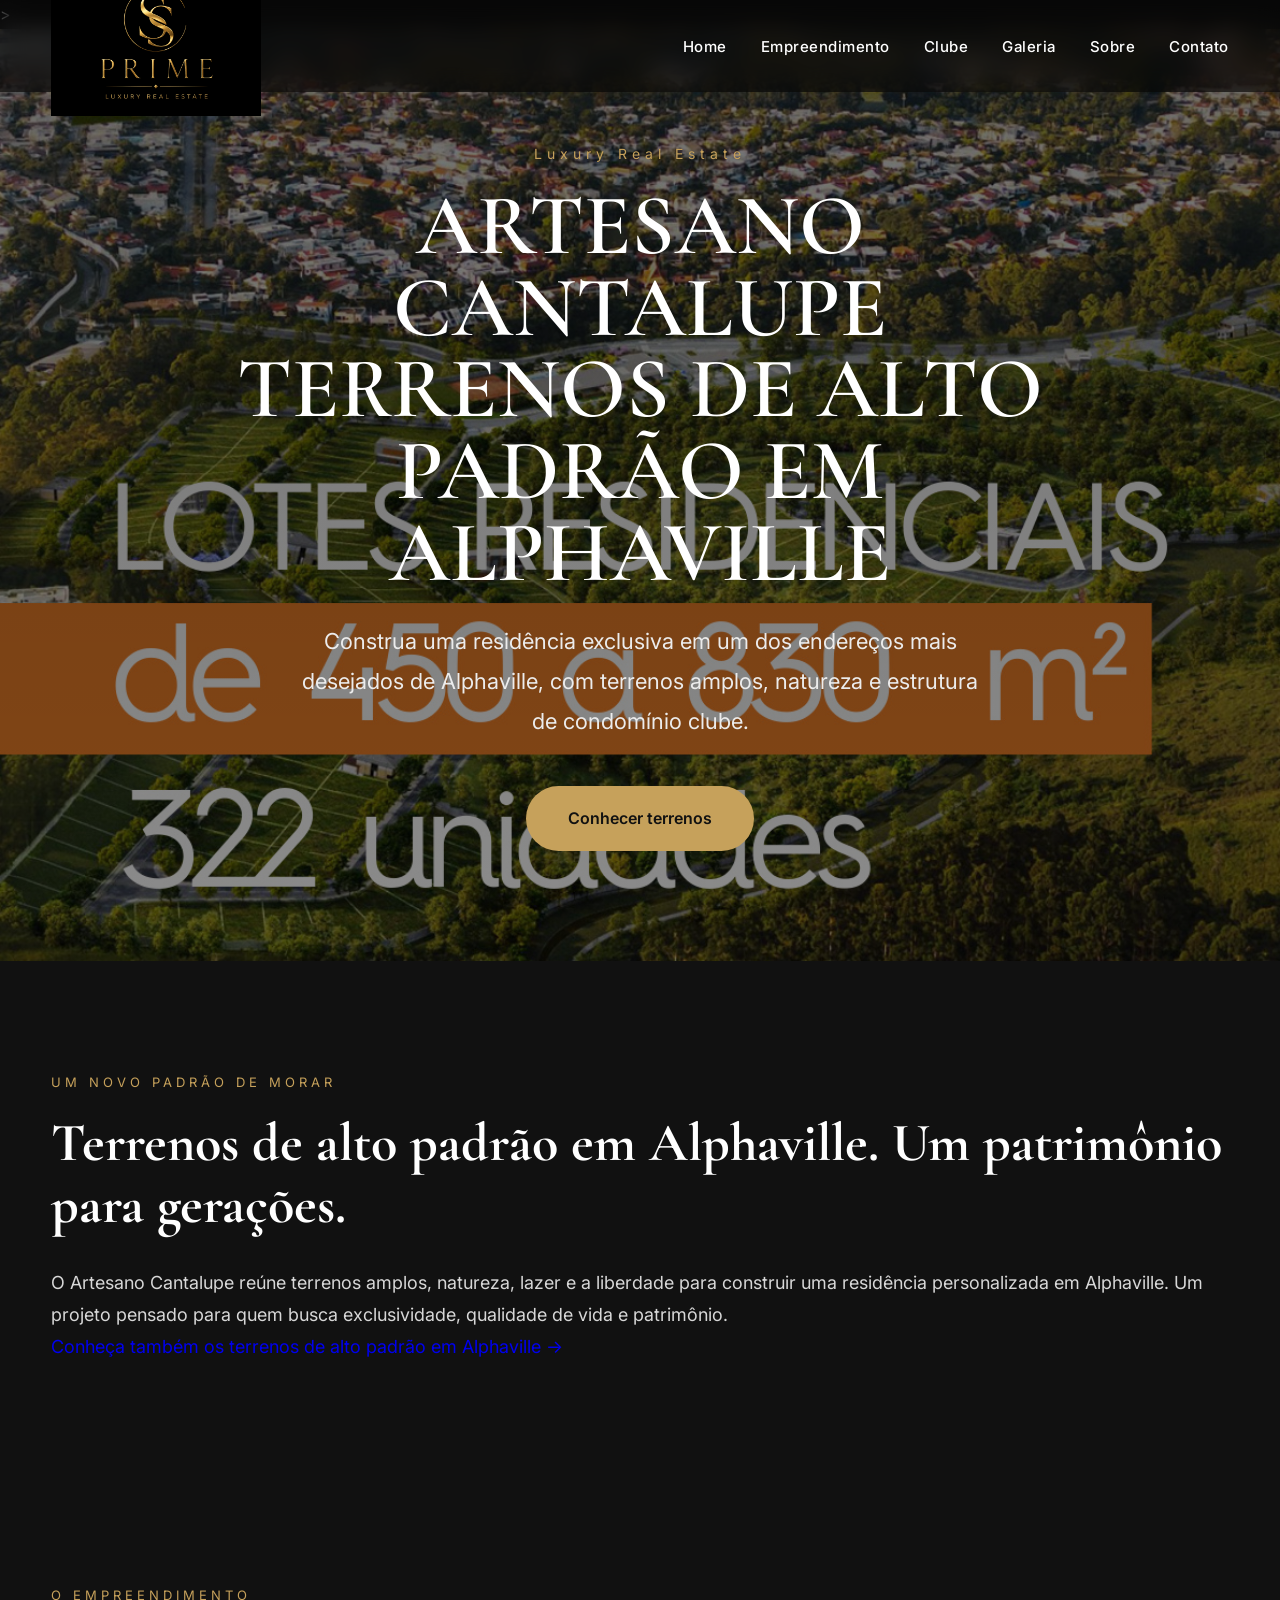
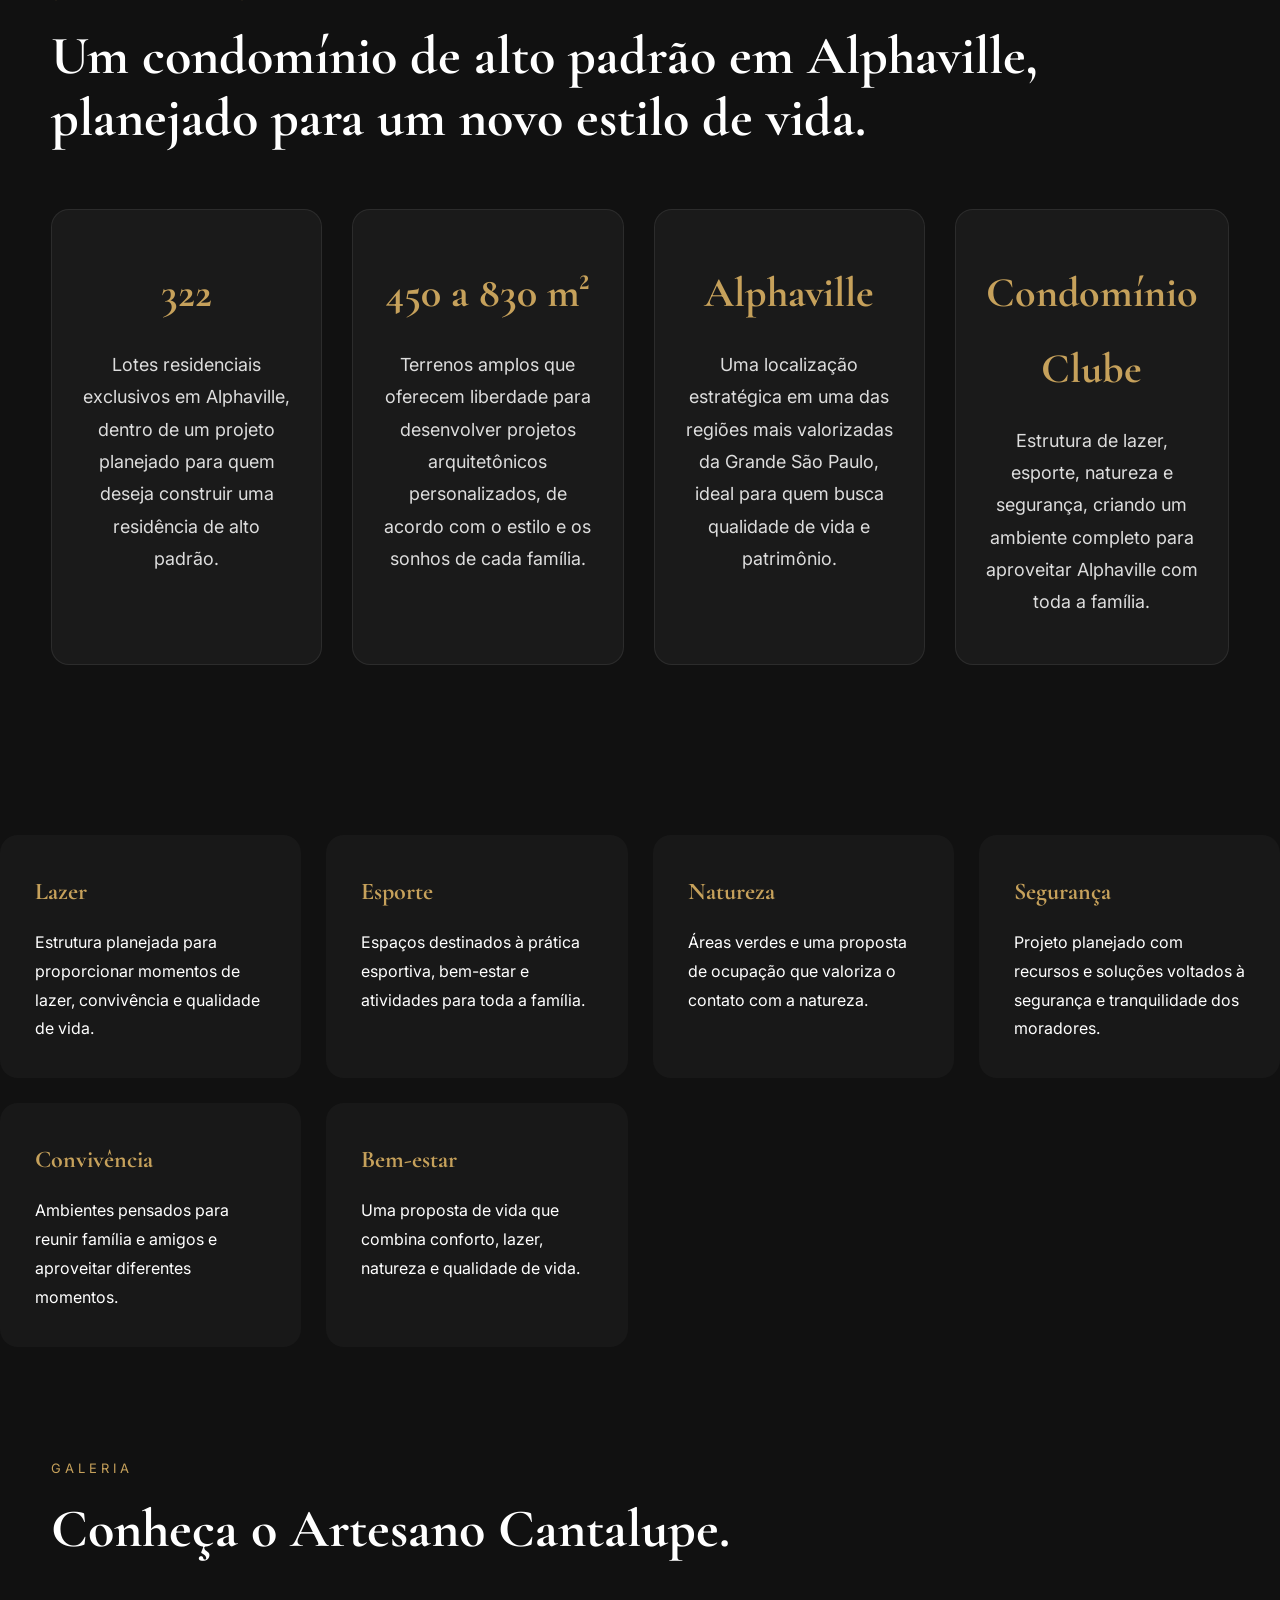
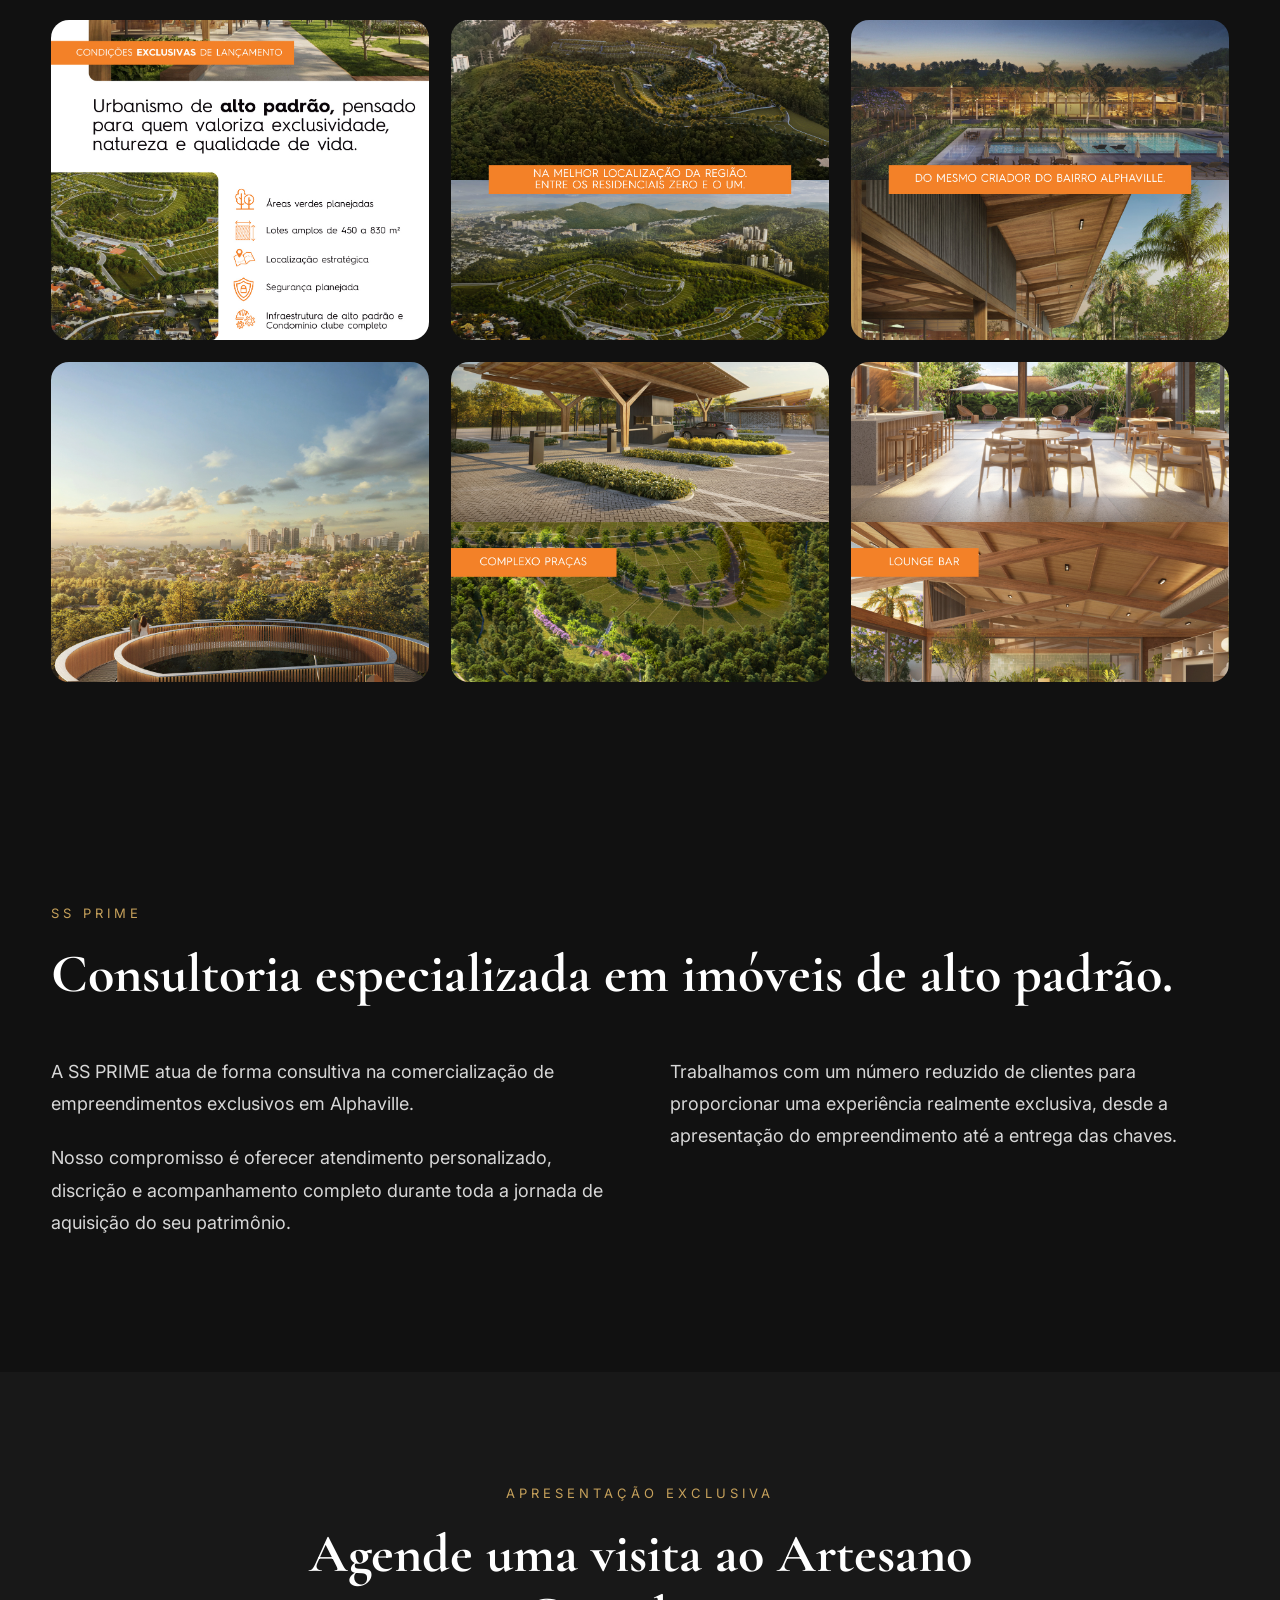
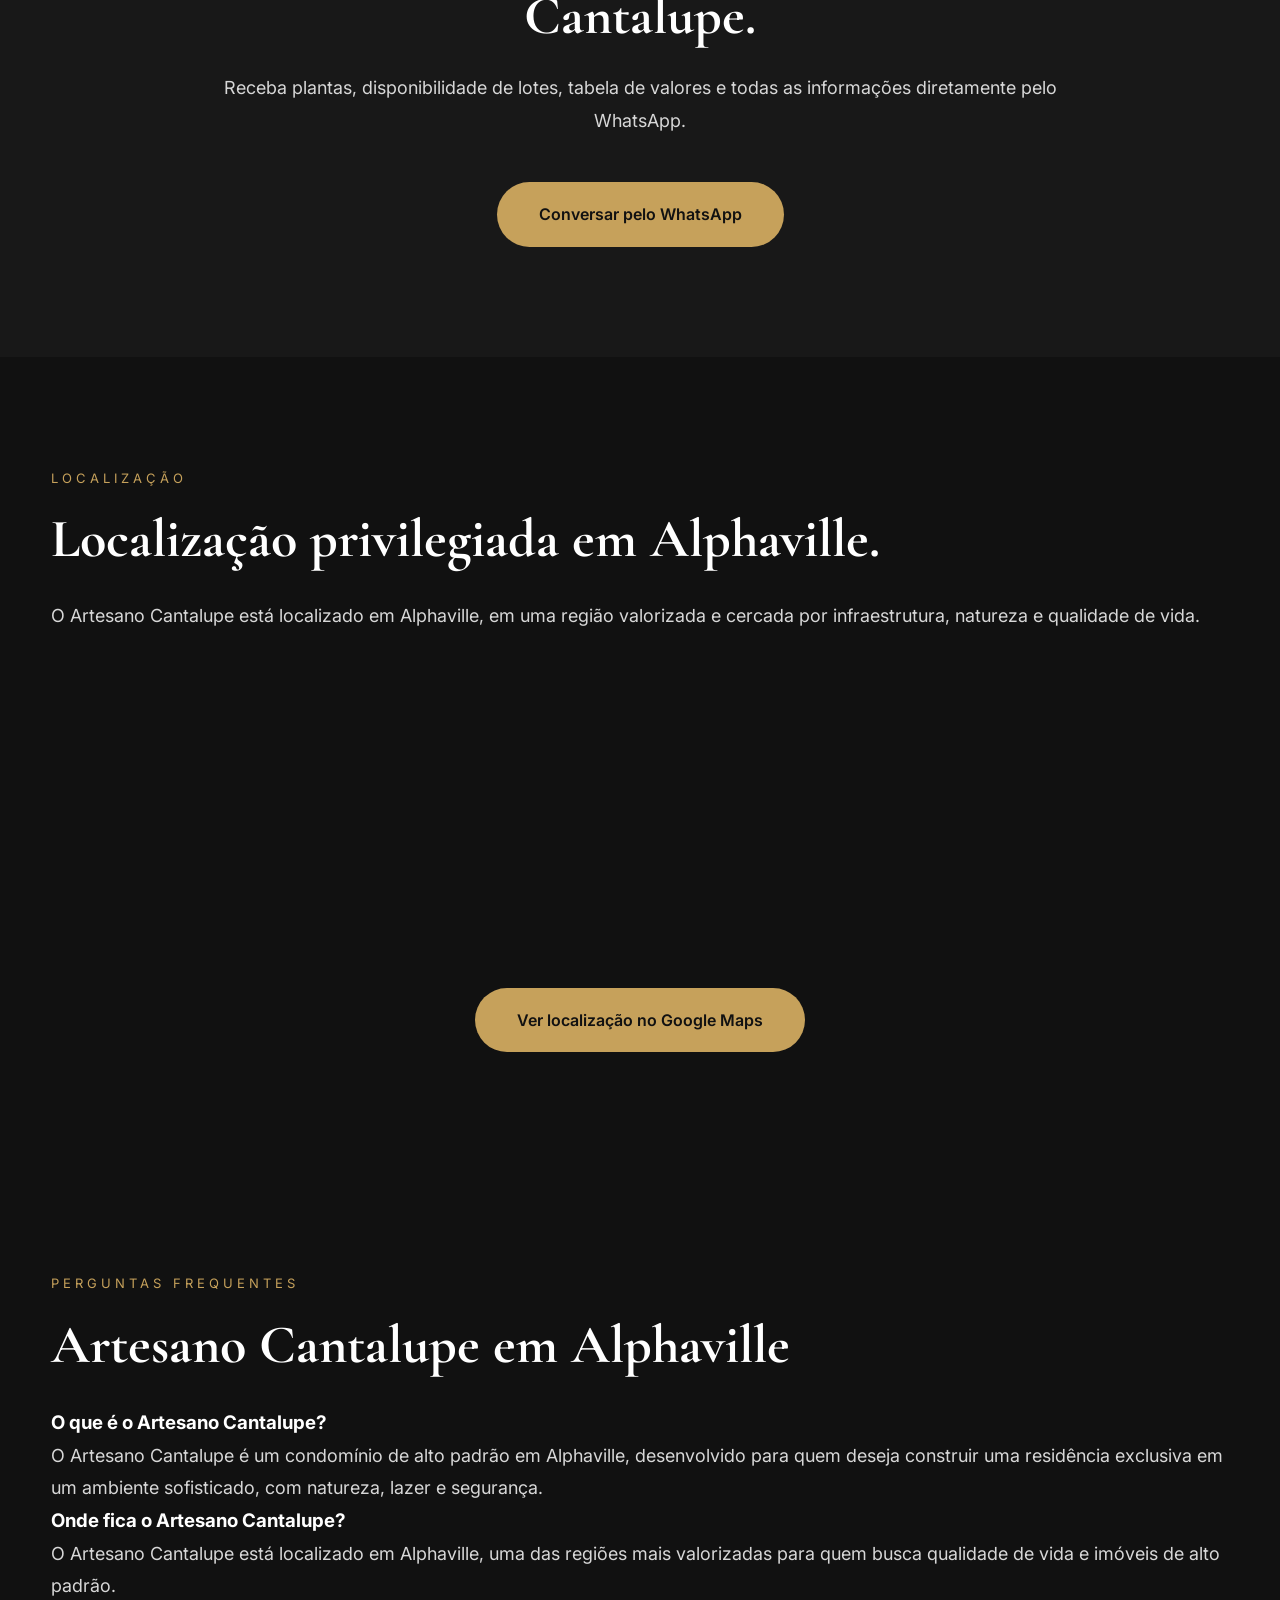
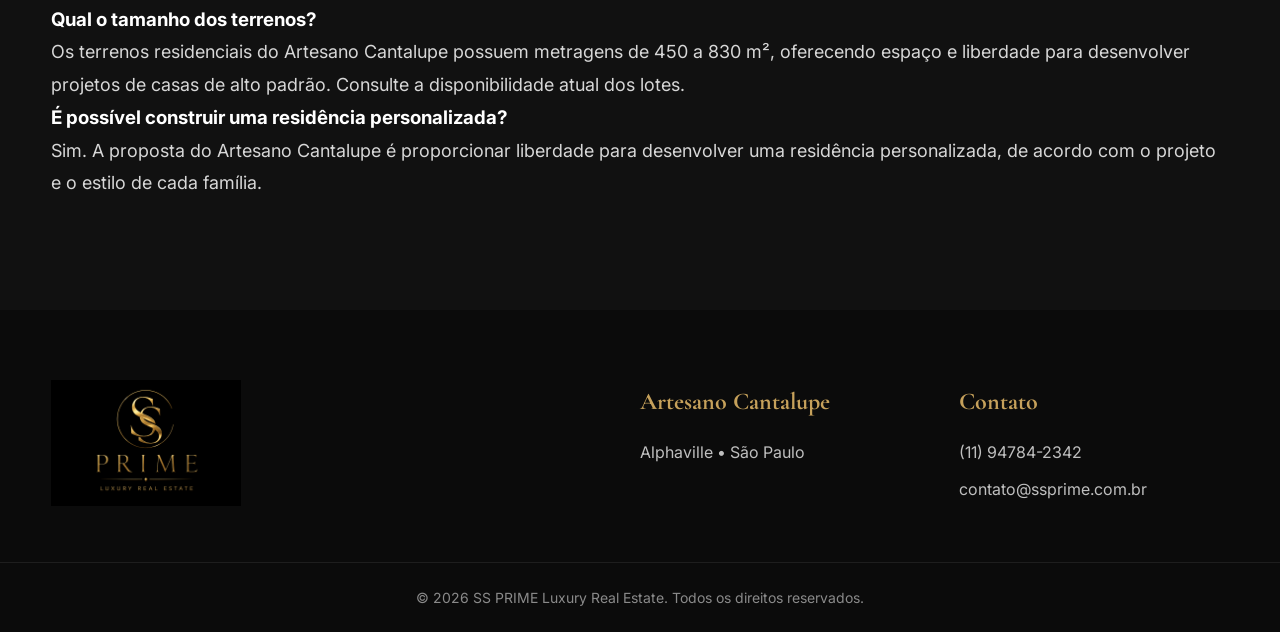
<file: index.html>
<!DOCTYPE html>
<html lang="pt-BR">

<head>

<meta charset="UTF-8">
<meta name="viewport" content="width=device-width, initial-scale=1.0">

<title>Artesano Cantalupe | Terrenos de Alto Padrão em Alphaville | SS PRIME</title>>

<meta name="description"
content="Artesano Cantalupe em Alphaville: terrenos de alto padrão para construir sua residência exclusiva. Conheça os lotes, localização e estrutura do empreendimento com a SS PRIME.">
<meta name="keywords"
    
content="Alphaville, Artesano Cantalupe, Terrenos, Condomínio de Luxo, SS PRIME">

<meta name="author" content="SS PRIME">

<link rel="icon" href="favicon.ico">

<link rel="stylesheet" href="assets/css/style.css">

<link rel="preconnect" href="https://fonts.googleapis.com">

<link rel="preconnect" href="https://fonts.gstatic.com" crossorigin>

<link href="https://fonts.googleapis.com/css2?family=Cormorant+Garamond:wght@400;500;600;700&family=Inter:wght@300;400;500;600&display=swap" rel="stylesheet">

</head>

<body>

<!-- ===========================
HEADER
=========================== -->

<header id="topo">

    <div class="container header-container">

        <a href="#" class="logo">

            <img src="assets/images/logo.png" alt="SS PRIME">

        </a>

        <nav>

            <ul>

                <li><a href="#hero">Home</a></li>

                <li><a href="#empreendimento">Empreendimento</a></li>

                <li><a href="#clube">Clube</a></li>

                <li><a href="#galeria">Galeria</a></li>

                <li><a href="#sobre">Sobre</a></li>

                <li><a href="#contato">Contato</a></li>

            </ul>

        </nav>

    </div>

</header>

<!-- ===========================
HERO
=========================== -->

<section id="hero">

    <div class="hero-overlay"></div>

    <div class="container hero-content">

        <span class="hero-tag">

            Luxury Real Estate

        </span>

       <h1>

    ARTESANO CANTALUPE<br>

    TERRENOS DE ALTO PADRÃO EM ALPHAVILLE

</h1>

<p>

    Construa uma residência exclusiva em um dos endereços
    mais desejados de Alphaville, com terrenos amplos,
    natureza e estrutura de condomínio clube.

</p>
        <a
        href="https://wa.me/5511947842342?text=Olá,%20gostaria%20de%20conhecer%20os%20terrenos%20do%20Artesano%20Cantalupe."
        class="botao">

            Conhecer terrenos

        </a>

    </div>

</section>
<!-- ===========================
CONCEITO
=========================== -->

<section id="conceito">

    <div class="container">

        <span class="subtitulo">

            UM NOVO PADRÃO DE MORAR

        </span>

        <h2>

            Terrenos de alto padrão em Alphaville.
            Um patrimônio para gerações.

        </h2>

        <p>

            <p>

                O Artesano Cantalupe reúne terrenos amplos,
                natureza, lazer e a liberdade para construir
                uma residência personalizada em Alphaville.
                Um projeto pensado para quem busca exclusividade,
                qualidade de vida e patrimônio.

</p>
        </p>

        
        <p>
            <a href="terrenos-alto-padrao-alphaville">
                Conheça também os terrenos de alto padrão em Alphaville →
            </a>
        </p>
    </div>

</section>
<!-- ===========================
EMPREENDIMENTO
=========================== -->

<section id="empreendimento">

    <div class="container">

        <span class="subtitulo">
            O EMPREENDIMENTO
        </span>

        <h2>
        
        Um condomínio de alto padrão em Alphaville,
        planejado para um novo estilo de vida.
                
        </h2>

        <div class="cards">

    <article class="card">

        <h3>322</h3>

        <p>
            Lotes residenciais exclusivos em Alphaville,
            dentro de um projeto planejado para quem deseja
            construir uma residência de alto padrão.
        </p>

    </article>


    <article class="card">

        <h3>450 a 830 m²</h3>

        <p>
            Terrenos amplos que oferecem liberdade para
            desenvolver projetos arquitetônicos personalizados,
            de acordo com o estilo e os sonhos de cada família.
        </p>

    </article>


    <article class="card">

        <h3>Alphaville</h3>

        <p>
            Uma localização estratégica em uma das regiões
            mais valorizadas da Grande São Paulo, ideal para
            quem busca qualidade de vida e patrimônio.
        </p>

    </article>


    <article class="card">

        <h3>Condomínio Clube</h3>

        <p>
            Estrutura de lazer, esporte, natureza e segurança,
            criando um ambiente completo para aproveitar
            Alphaville com toda a família.
        </p>

    </article>

</div>
    </div>

</section>

<!-- ===========================
CLUBE
=========================== -->

<div class="grid-clube">

    <div class="bloco">
        <h3>Lazer</h3>
        <p>
            Estrutura planejada para proporcionar
            momentos de lazer, convivência e qualidade de vida.
        </p>
    </div>

    <div class="bloco">
        <h3>Esporte</h3>
        <p>
            Espaços destinados à prática esportiva,
            bem-estar e atividades para toda a família.
        </p>
    </div>

    <div class="bloco">
        <h3>Natureza</h3>
        <p>
            Áreas verdes e uma proposta de ocupação que
            valoriza o contato com a natureza.
        </p>
    </div>

    <div class="bloco">
        <h3>Segurança</h3>
        <p>
            Projeto planejado com recursos e soluções
            voltados à segurança e tranquilidade dos moradores.
        </p>
    </div>

    <div class="bloco">
        <h3>Convivência</h3>
        <p>
            Ambientes pensados para reunir família e amigos
            e aproveitar diferentes momentos.
        </p>
    </div>

    <div class="bloco">
        <h3>Bem-estar</h3>
        <p>
            Uma proposta de vida que combina conforto,
            lazer, natureza e qualidade de vida.
        </p>
    </div>

</div>
<!-- ===========================
GALERIA
=========================== -->

<section id="galeria">

    <div class="container">

        <span class="subtitulo">

            GALERIA

        </span>

        <h2>

            Conheça o Artesano Cantalupe.

        </h2>

        <div class="galeria-grid">

            <img src="assets/images/galeria/foto1.jpg" alt="Artesano Cantalupe" loading="lazy">

            <img src="assets/images/galeria/foto2.jpg" alt="Artesano Cantalupe" loading="lazy">

            <img src="assets/images/galeria/foto3.jpg" alt="Artesano Cantalupe" loading="lazy">

            <img src="assets/images/galeria/foto4.jpg" alt="Artesano Cantalupe" loading="lazy">

            <img src="assets/images/galeria/foto5.jpg" alt="Artesano Cantalupe" loading="lazy">

            <img src="assets/images/galeria/foto6.jpg" alt="Artesano Cantalupe" loading="lazy">

        </div>

    </div>

</section>
<!-- ===========================
SOBRE
=========================== -->

<section id="sobre">

    <div class="container">

        <span class="subtitulo">

            SS PRIME

        </span>

        <h2>

            Consultoria especializada em imóveis de alto padrão.

        </h2>

        <div class="sobre-grid">

            <div>

                <p>

                    A SS PRIME atua de forma consultiva na comercialização
                    de empreendimentos exclusivos em Alphaville.

                </p>

                <p>

                    Nosso compromisso é oferecer atendimento personalizado,
                    discrição e acompanhamento completo durante toda
                    a jornada de aquisição do seu patrimônio.

                </p>

            </div>

            <div>

                <p>

                    Trabalhamos com um número reduzido de clientes para
                    proporcionar uma experiência realmente exclusiva,
                    desde a apresentação do empreendimento até a entrega
                    das chaves.

                </p>

            </div>

        </div>

    </div>

</section>

<!-- ===========================
CONTATO
=========================== -->

<section id="contato">

    <div class="container contato-box">

        <span class="subtitulo">

            APRESENTAÇÃO EXCLUSIVA

        </span>

        <h2>

            Agende uma visita ao Artesano Cantalupe.

        </h2>

        <p>

            Receba plantas, disponibilidade de lotes,
            tabela de valores e todas as informações
            diretamente pelo WhatsApp.

        </p>

        <a href="https://wa.me/5511947842342?text=Olá,%20gostaria%20de%20conhecer%20o%20Artesano%20Cantalupe."
           class="botao">

            Conversar pelo WhatsApp

        </a>

    </div>

</section>

<!-- ===========================
LOCALIZAÇÃO
=========================== -->

<section id="localizacao">

    <div class="container">

        <span class="subtitulo">
            LOCALIZAÇÃO
        </span>

        <h2>
            Localização privilegiada em Alphaville.
        </h2>

        <p>
            O Artesano Cantalupe está localizado em Alphaville,
            em uma região valorizada e cercada por infraestrutura,
            natureza e qualidade de vida.
        </p>

        <div style="width: 100%; height: 300px; margin-top: 30px; border-radius: 12px; overflow: hidden;">

            <iframe
                src="https://www.google.com/maps?q=-23.476344639559052,-46.838232284623814&z=16&output=embed"
                width="100%"
                height="100%"
                style="border:0;"
                allowfullscreen=""
                loading="lazy"
                referrerpolicy="no-referrer-when-downgrade">
            </iframe>

        </div>

        <div style="text-align: center; margin-top: 25px;">

            <a
                href="https://www.google.com/maps?q=-23.476344639559052,-46.838232284623814"
                target="_blank"
                rel="noopener"
                class="botao">

                Ver localização no Google Maps

            </a>

        </div>

    </div>

</section>
    
<!-- ===========================
FAQ
=========================== -->

<section id="faq">

    <div class="container">

        <span class="subtitulo">
            PERGUNTAS FREQUENTES
        </span>

        <h2>
            Artesano Cantalupe em Alphaville
        </h2>

        <div class="faq-item">

            <h3>O que é o Artesano Cantalupe?</h3>

            <p>
                O Artesano Cantalupe é um condomínio de alto padrão
                em Alphaville, desenvolvido para quem deseja construir
                uma residência exclusiva em um ambiente sofisticado,
                com natureza, lazer e segurança.
            </p>

        </div>

        <div class="faq-item">

            <h3>Onde fica o Artesano Cantalupe?</h3>

            <p>
                O Artesano Cantalupe está localizado em Alphaville,
                uma das regiões mais valorizadas para quem busca
                qualidade de vida e imóveis de alto padrão.
            </p>

        </div>

        <div class="faq-item">

            <h3>Qual o tamanho dos terrenos?</h3>

     <p>

            Os terrenos residenciais do Artesano Cantalupe possuem
            metragens de 450 a 830 m², oferecendo espaço e liberdade
            para desenvolver projetos de casas de alto padrão.
            Consulte a disponibilidade atual dos lotes.


     </p>

        </div>

        <div class="faq-item">

            <h3>É possível construir uma residência personalizada?</h3>

            <p>
                Sim. A proposta do Artesano Cantalupe é proporcionar
                liberdade para desenvolver uma residência personalizada,
                de acordo com o projeto e o estilo de cada família.
            </p>

        </div>

    </div>

</section>
    
    
<!-- ===========================
FOOTER
=========================== -->

<footer>

    <div class="container footer-grid">

        <div>

            <img src="assets/images/logo.png"
                 alt="SS PRIME"
                 class="footer-logo">

        </div>

        <div>

            <h4>

                Artesano Cantalupe

            </h4>

            <p>

                Alphaville • São Paulo

            </p>

        </div>

        <div>

            <h4>

                Contato

            </h4>

            <p>

                (11) 94784-2342

            </p>

            <p>

                contato@ssprime.com.br

            </p>

        </div>

    </div>

    <div class="copyright">

        © 2026 SS PRIME Luxury Real Estate.
        Todos os direitos reservados.

    </div>

</footer>

<script src="assets/js/main.js"></script>

</body>

</html>
</file>
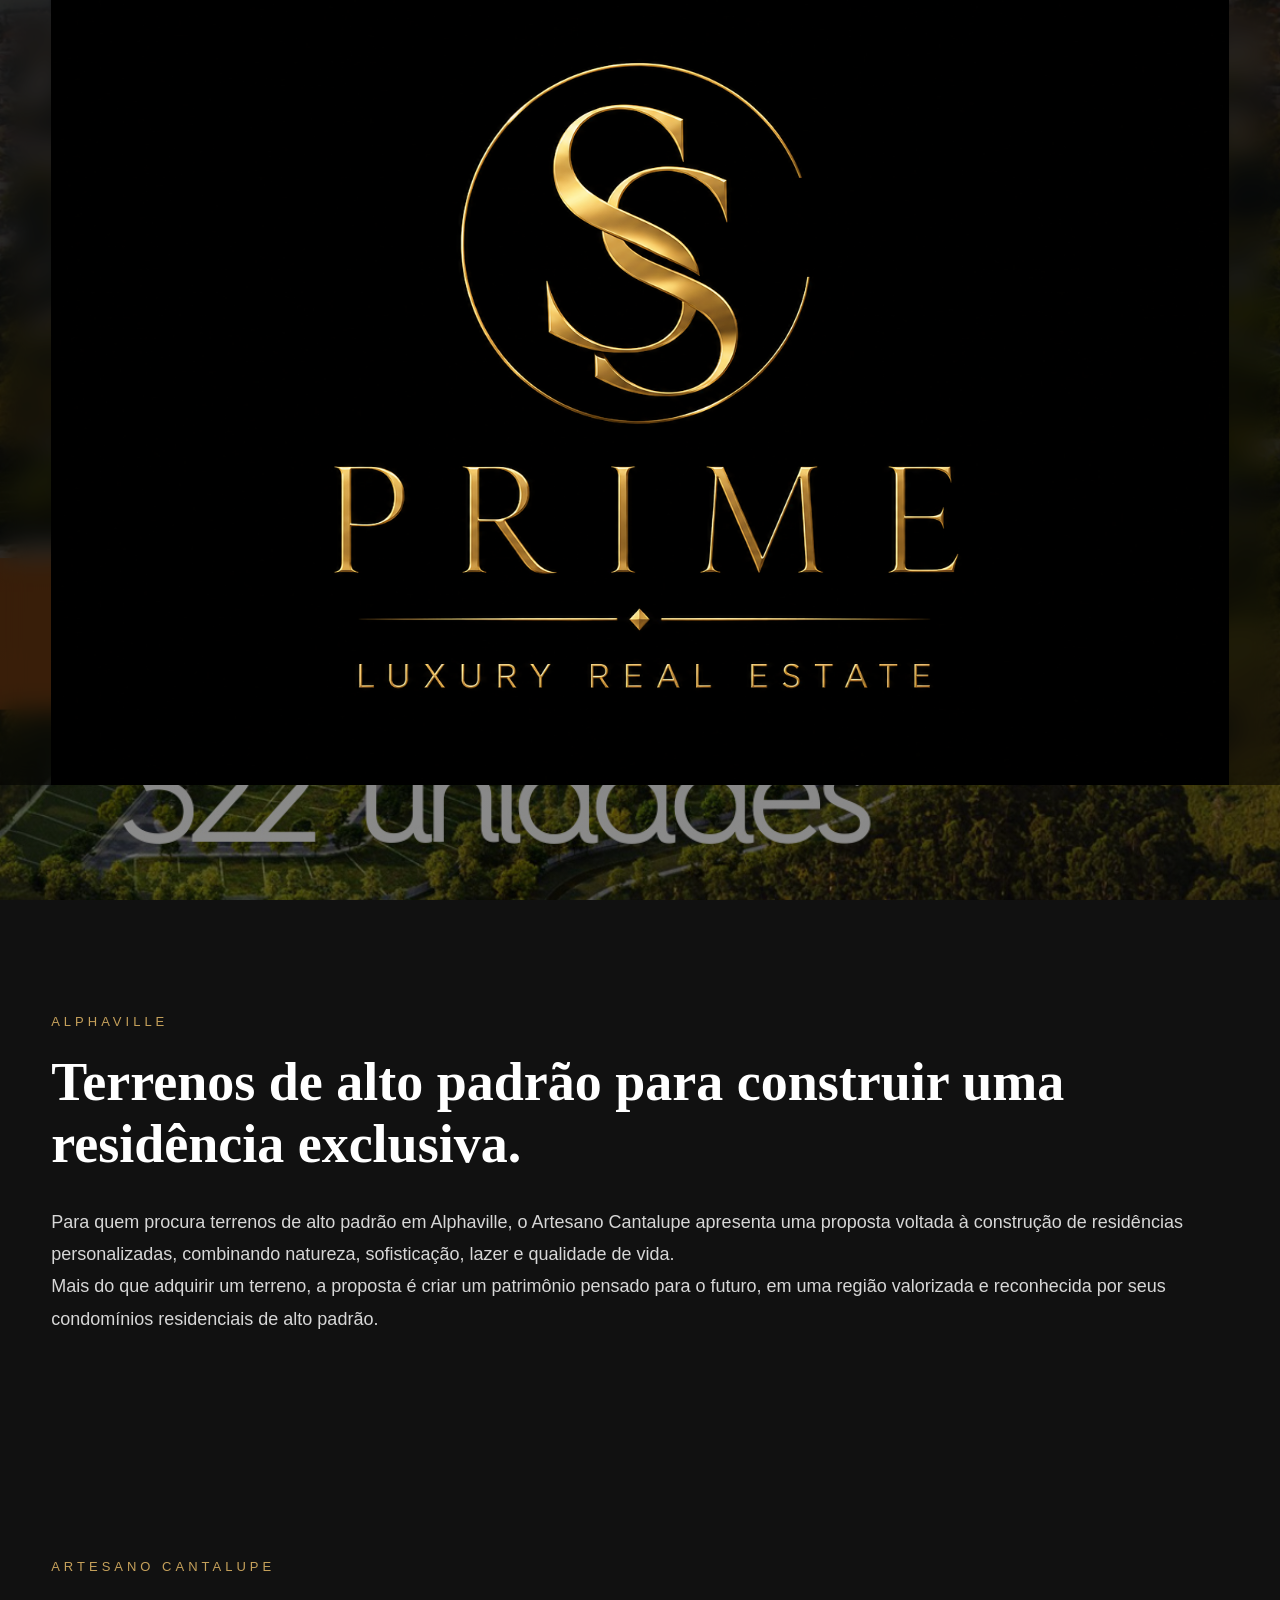
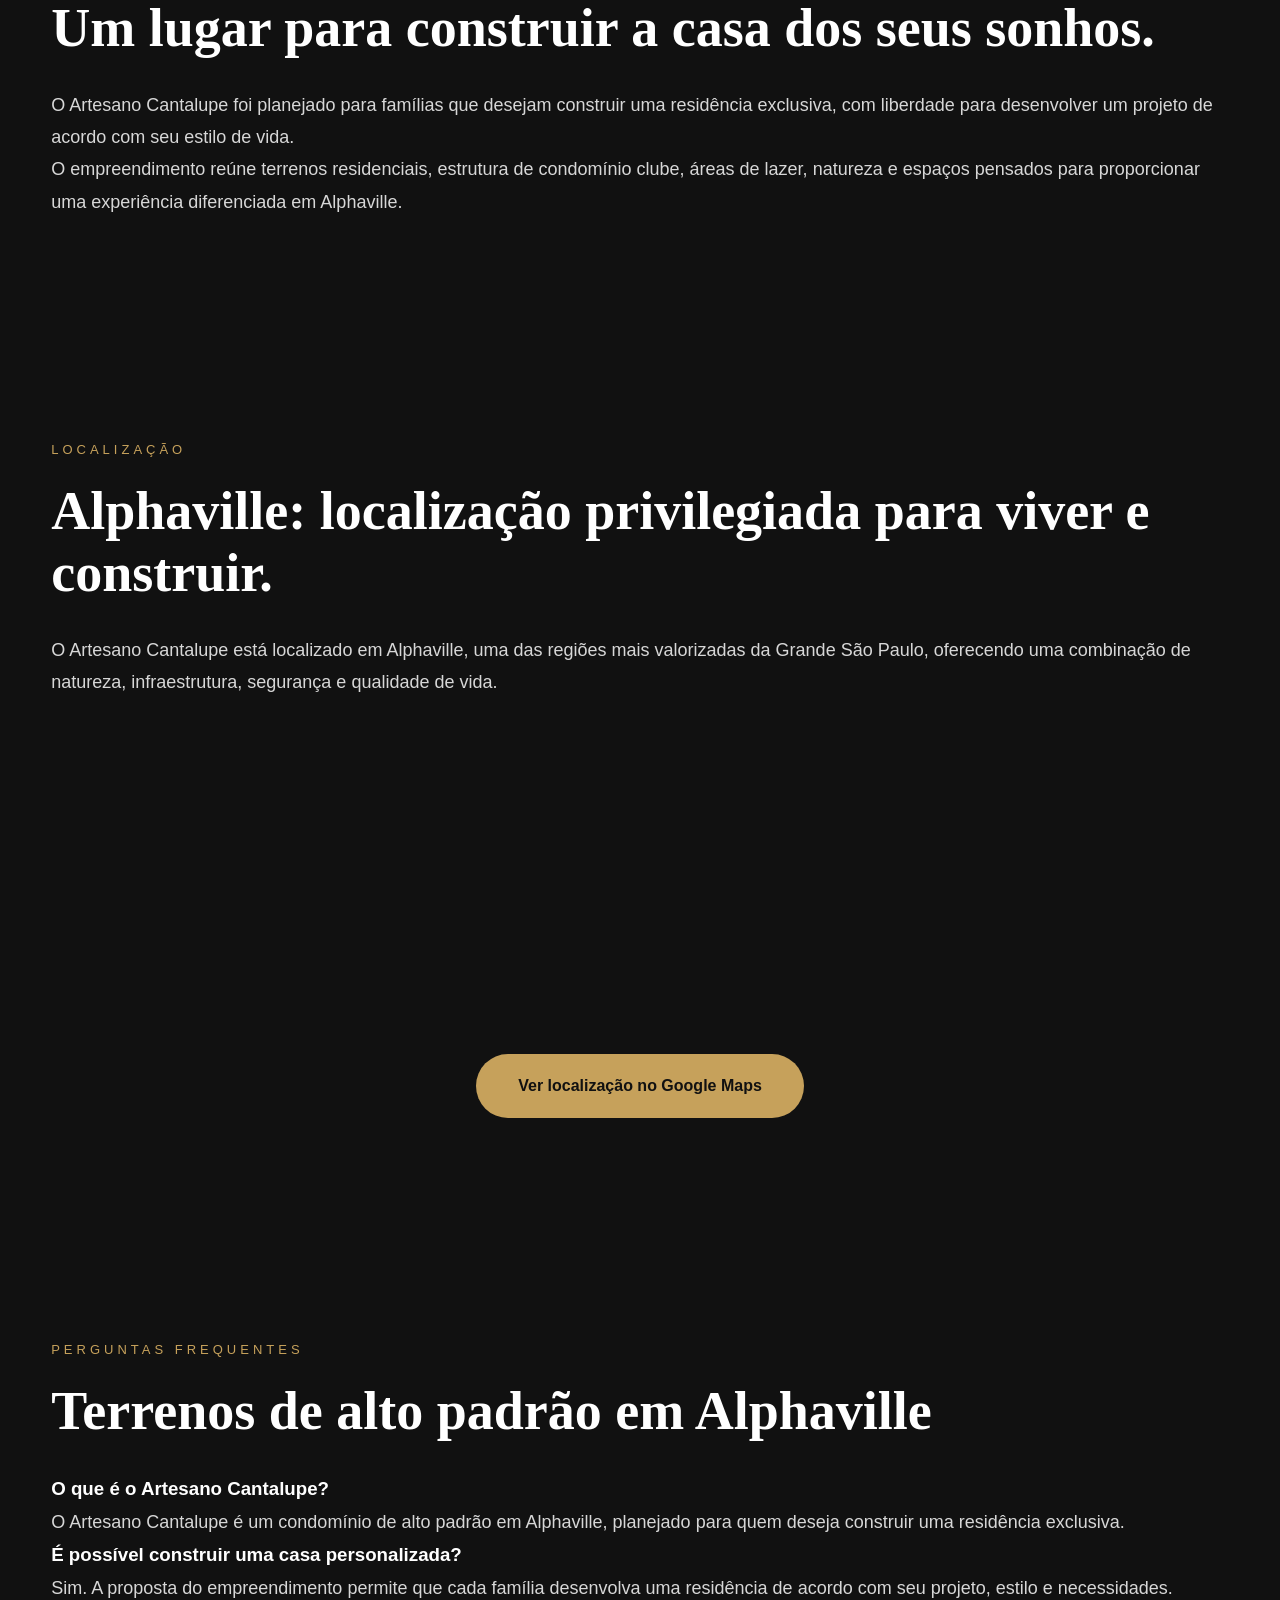
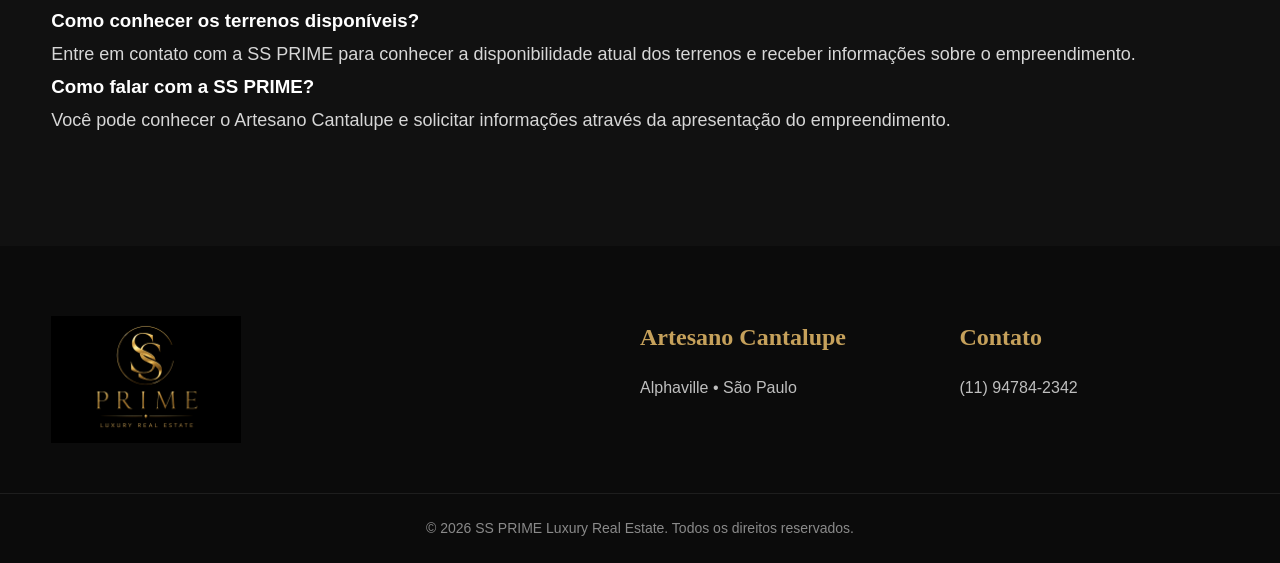
<file: terrenos-alto-padrao-alphaville.html>
<!DOCTYPE html>
<html lang="pt-BR">

<head>

    <meta charset="UTF-8">

    <meta name="viewport" content="width=device-width, initial-scale=1.0">

    <title>Terrenos de Alto Padrão em Alphaville | Artesano Cantalupe | SS PRIME</title>

    <meta name="description"
          content="Encontre terrenos de alto padrão em Alphaville para construir uma residência exclusiva. Conheça o Artesano Cantalupe e sua proposta de qualidade de vida, natureza, lazer e sofisticação.">

    <meta name="keywords"
          content="terrenos de alto padrão em Alphaville, terrenos Alphaville, lotes Alphaville, Artesano Cantalupe, terrenos de luxo, SS PRIME">
    <link rel="canonical" href="https://ss-prime-site.sandro-bispocorretor.workers.dev/terrenos-alto-padrao-alphaville">
    
    <link rel="icon" href="assets/images/favicon.png">

    <link rel="stylesheet" href="assets/css/style.css">

</head>

<body>

<!-- ===========================
HEADER
=========================== -->

<header>

    <div class="container">

        <a href="index.html">

            <img src="assets/images/logo.png"
                 alt="SS PRIME Luxury Real Estate"
                 class="logo">

        </a>

    </div>

</header>


<!-- ===========================
CONTEÚDO
=========================== -->

<section id="hero">

    <div class="hero-overlay"></div>

    <div class="container hero-content">

        <span class="hero-tag">
            SS PRIME • LUXURY REAL ESTATE
        </span>

        <h1>
            TERRENOS DE ALTO PADRÃO<br>
            EM ALPHAVILLE
        </h1>

        <p>
            Encontre o espaço ideal para construir uma
            residência exclusiva no Artesano Cantalupe.
        </p>

        <a
            href="index.html"
            class="botao">

            Conheça o Artesano Cantalupe

        </a>

    </div>

</section>


<!-- ===========================
INTRODUÇÃO
=========================== -->

<section>

    <div class="container">

        <span class="subtitulo">
            ALPHAVILLE
        </span>

        <h2>
            Terrenos de alto padrão para construir
            uma residência exclusiva.
        </h2>

        <p>
            Para quem procura terrenos de alto padrão em Alphaville,
            o Artesano Cantalupe apresenta uma proposta voltada à
            construção de residências personalizadas, combinando
            natureza, sofisticação, lazer e qualidade de vida.
        </p>

        <p>
            Mais do que adquirir um terreno, a proposta é criar um
            patrimônio pensado para o futuro, em uma região valorizada
            e reconhecida por seus condomínios residenciais de alto padrão.
        </p>

    </div>

</section>


<!-- ===========================
ARTESANO CANTALUPE
=========================== -->

<section id="artesano">

    <div class="container">

        <span class="subtitulo">
            ARTESANO CANTALUPE
        </span>

        <h2>
            Um lugar para construir
            a casa dos seus sonhos.
        </h2>

        <p>
            O Artesano Cantalupe foi planejado para famílias que
            desejam construir uma residência exclusiva, com liberdade
            para desenvolver um projeto de acordo com seu estilo de vida.
        </p>

        <p>
            O empreendimento reúne terrenos residenciais, estrutura
            de condomínio clube, áreas de lazer, natureza e espaços
            pensados para proporcionar uma experiência diferenciada
            em Alphaville.
        </p>

    </div>

</section>


<!-- ===========================
LOCALIZAÇÃO
=========================== -->

<section id="localizacao">

    <div class="container">

        <span class="subtitulo">
            LOCALIZAÇÃO
        </span>

        <h2>
            Alphaville: localização privilegiada
            para viver e construir.
        </h2>

        <p>
            O Artesano Cantalupe está localizado em Alphaville,
            uma das regiões mais valorizadas da Grande São Paulo,
            oferecendo uma combinação de natureza, infraestrutura,
            segurança e qualidade de vida.
        </p>

        <div style="width:100%; height:300px; margin-top:30px; border-radius:12px; overflow:hidden;">

            <iframe
                src="https://www.google.com/maps?q=-23.476344639559052,-46.838232284623814&z=16&output=embed"
                width="100%"
                height="100%"
                style="border:0;"
                allowfullscreen=""
                loading="lazy"
                referrerpolicy="no-referrer-when-downgrade">
            </iframe>

        </div>

        <div style="text-align:center; margin-top:25px;">

            <a
                href="https://www.google.com/maps?q=-23.476344639559052,-46.838232284623814"
                target="_blank"
                rel="noopener"
                class="botao">

                Ver localização no Google Maps

            </a>

        </div>

    </div>

</section>


<!-- ===========================
FAQ
=========================== -->

<section id="faq">

    <div class="container">

        <span class="subtitulo">
            PERGUNTAS FREQUENTES
        </span>

        <h2>
            Terrenos de alto padrão em Alphaville
        </h2>

        <div class="faq-item">

            <h3>
                O que é o Artesano Cantalupe?
            </h3>

            <p>
                O Artesano Cantalupe é um condomínio de alto padrão
                em Alphaville, planejado para quem deseja construir
                uma residência exclusiva.
            </p>

        </div>

        <div class="faq-item">

            <h3>
                É possível construir uma casa personalizada?
            </h3>

            <p>
                Sim. A proposta do empreendimento permite que cada
                família desenvolva uma residência de acordo com seu
                projeto, estilo e necessidades.
            </p>

        </div>

        <div class="faq-item">

            <h3>
                Como conhecer os terrenos disponíveis?
            </h3>

            <p>
                Entre em contato com a SS PRIME para conhecer a
                disponibilidade atual dos terrenos e receber
                informações sobre o empreendimento.
            </p>

        </div>

        <div class="faq-item">

            <h3>
                Como falar com a SS PRIME?
            </h3>

            <p>
                Você pode conhecer o Artesano Cantalupe e solicitar
                informações através da apresentação do empreendimento.
            </p>

        </div>

    </div>

</section>


<!-- ===========================
RODAPÉ
=========================== -->

<footer>

    <div class="container footer-grid">

        <div>

            <img src="assets/images/logo.png"
                 alt="SS PRIME"
                 class="footer-logo">

        </div>

        <div>

            <h4>
                Artesano Cantalupe
            </h4>

            <p>
                Alphaville • São Paulo
            </p>

        </div>

        <div>

            <h4>
                Contato
            </h4>

            <p>
                (11) 94784-2342
            </p>

        </div>

    </div>

    <div class="copyright">

        © 2026 SS PRIME Luxury Real Estate.
        Todos os direitos reservados.

    </div>

</footer>


</body>

</html>
</file>
<file: assets/css/style.css>
/* ===========================================================
   SS PRIME | Luxury Real Estate
   =========================================================== */

:root{

    --preto:#111111;
    --preto2:#1a1a1a;
    --ouro:#c6a15b;
    --ouro-hover:#d6b777;
    --branco:#ffffff;
    --cinza:#d8d8d8;

}

*{

    margin:0;
    padding:0;
    box-sizing:border-box;

}

html{

    scroll-behavior:smooth;

}

body{

    background:var(--preto);
    color:var(--branco);
    font-family:'Inter',sans-serif;
    line-height:1.8;
    overflow-x:hidden;

}

img{

    max-width:100%;
    display:block;

}

a{

    text-decoration:none;

}

.container{

    width:min(92%,1200px);
    margin:auto;

}

/* ===========================================================
HEADER
=========================================================== */

header{

    position:fixed;

    top:0;
    left:0;

    width:100%;

    z-index:999;

    background:rgba(0,0,0,.55);

    backdrop-filter:blur(12px);

    transition:.35s;

}

.header-container{

    height:92px;

    display:flex;

    justify-content:space-between;

    align-items:center;

}

.logo img{

    width:210px;

    transition:.35s;

}

.logo img:hover{

    transform:scale(1.03);

}

/* ===========================================================
MENU
=========================================================== */

nav ul{

    display:flex;

    gap:34px;

    list-style:none;

}

nav a{

    color:#fff;

    font-size:15px;

    font-weight:500;

    letter-spacing:.5px;

    transition:.3s;

}

nav a:hover{

    color:var(--ouro);

}

/* ===========================================================
HERO
=========================================================== */

#hero{

    position:relative;

    min-height:100vh;

    display:flex;

    align-items:center;

    justify-content:center;

    background:url("../images/hero.jpg") center center/cover no-repeat;

}

.hero-overlay{

    position:absolute;

    inset:0;

    background:linear-gradient(
        rgba(0,0,0,.55),
        rgba(0,0,0,.45)
    );

}

.hero-content{

    position:relative;

    z-index:2;

    text-align:center;

    max-width:850px;

}

.hero-tag{

    display:inline-block;

    color:var(--ouro);

    letter-spacing:5px;

    font-size:14px;

    margin-bottom:20px;

}

.hero-content h1{

    font-family:'Cormorant Garamond',serif;

    font-size:86px;

    line-height:0.95;

    font-weight:600;

    margin-bottom:28px;

    text-transform:uppercase;

}

.hero-content p{

    max-width:700px;

    margin:auto;

    margin-bottom:45px;

    color:#ececec;

    font-size:22px;

}
/* ===========================================================
BOTÃO
=========================================================== */

.botao{

    display:inline-block;

    padding:18px 42px;

    background:var(--ouro);

    color:#111;

    font-weight:600;

    border-radius:50px;

    transition:.35s;

}

.botao:hover{

    background:var(--ouro-hover);

    transform:translateY(-3px);

    box-shadow:0 12px 30px rgba(198,161,91,.35);

}

/* ===========================================================
SEÇÕES
=========================================================== */

section{

    padding:110px 0;

}

.subtitulo{

    display:block;

    color:var(--ouro);

    letter-spacing:4px;

    text-transform:uppercase;

    font-size:13px;

    margin-bottom:18px;

}

h2{

    font-family:'Cormorant Garamond',serif;

    font-size:54px;

    line-height:1.15;

    margin-bottom:30px;

}

section p{

    color:#d7d7d7;

    font-size:18px;

}

/* ===========================================================
CARDS
=========================================================== */

.cards{

    margin-top:60px;

    display:grid;

    grid-template-columns:repeat(4,1fr);

    gap:30px;

}

.card{

    background:#1a1a1a;

    border:1px solid rgba(255,255,255,.08);

    border-radius:18px;

    padding:45px 30px;

    text-align:center;

    transition:.35s;

}

.card:hover{

    transform:translateY(-10px);

    border-color:var(--ouro);

}

.card h3{

    color:var(--ouro);

    font-size:42px;

    margin-bottom:18px;

    font-family:'Cormorant Garamond',serif;

}

.card p{

    color:#ddd;

}

/* ===========================================================
CLUBE
=========================================================== */

.grid-clube{

    margin-top:60px;

    display:grid;

    grid-template-columns:repeat(4,1fr);

    gap:25px;

}

.bloco{

    background:#181818;

    padding:35px;

    border-radius:18px;

    transition:.35s;

}

.bloco:hover{

    background:#222;

    transform:translateY(-8px);

}

.bloco h3{

    color:var(--ouro);

    margin-bottom:15px;

    font-size:24px;

    font-family:'Cormorant Garamond',serif;

}

/* ===========================================================
GALERIA
=========================================================== */

.galeria-grid{

    margin-top:60px;

    display:grid;

    grid-template-columns:repeat(3,1fr);

    gap:22px;

}

.galeria-grid img{

    width:100%;

    height:320px;

    object-fit:cover;

    border-radius:18px;

    transition:.4s;

    cursor:pointer;

}

.galeria-grid img:hover{

    transform:scale(1.04);

}
/* ===========================================================
SOBRE
=========================================================== */

.sobre-grid{

    margin-top:50px;

    display:grid;

    grid-template-columns:1fr 1fr;

    gap:60px;

}

.sobre-grid p{

    margin-bottom:22px;

}

/* ===========================================================
CONTATO
=========================================================== */

#contato{

    background:#181818;

}

.contato-box{

    text-align:center;

    max-width:900px;

}

.contato-box h2{

    margin-bottom:25px;

}

.contato-box p{

    margin-bottom:45px;

}

/* ===========================================================
FOOTER
=========================================================== */

footer{

    background:#0b0b0b;

    padding-top:70px;

}

.footer-grid{

    display:grid;

    grid-template-columns:2fr 1fr 1fr;

    gap:50px;

    align-items:flex-start;

    padding-bottom:50px;

}

.footer-logo{

    width:190px;

}

footer h4{

    color:var(--ouro);

    margin-bottom:15px;

    font-family:'Cormorant Garamond',serif;

    font-size:24px;

}

footer p{

    color:#bfbfbf;

    margin-bottom:8px;

}

.copyright{

    border-top:1px solid rgba(255,255,255,.08);

    padding:22px;

    text-align:center;

    color:#8a8a8a;

    font-size:14px;

}

/* ===========================================================
RESPONSIVO
=========================================================== */

@media(max-width:1100px){

.cards{

grid-template-columns:repeat(2,1fr);

}

.grid-clube{

grid-template-columns:repeat(2,1fr);

}

.footer-grid{

grid-template-columns:1fr;

text-align:center;

}

.footer-logo{

margin:auto;

}

}

@media(max-width:768px){

.header-container{

height:auto;

padding:18px 0;

flex-direction:column;

gap:20px;

}

.logo img{

width:170px;

}

nav ul{

flex-wrap:wrap;

justify-content:center;

gap:18px;

}

.hero-content h1{

font-size:52px;

}

.hero-content p{

font-size:18px;

}

h2{

font-size:38px;

}

.cards{

grid-template-columns:1fr;

}

.grid-clube{

grid-template-columns:1fr;

}

.galeria-grid{

grid-template-columns:1fr;

}

.sobre-grid{

grid-template-columns:1fr;

gap:30px;

}

section{

padding:80px 0;

}

.botao{

padding:16px 32px;

}

}

@media(max-width:480px){

.hero-content h1{

font-size:42px;

}

.hero-tag{

letter-spacing:2px;

font-size:12px;

}

.hero-content p{

font-size:16px;

}

h2{

font-size:32px;

}

}

/* ===========================================================
ANIMAÇÕES
=========================================================== */

.card,
.bloco,
.galeria-grid img,
.botao{

transition:all .35s ease;

}

header.scrolled{

background:rgba(0,0,0,.90);

box-shadow:0 10px 30px rgba(0,0,0,.35);

}
</file>
